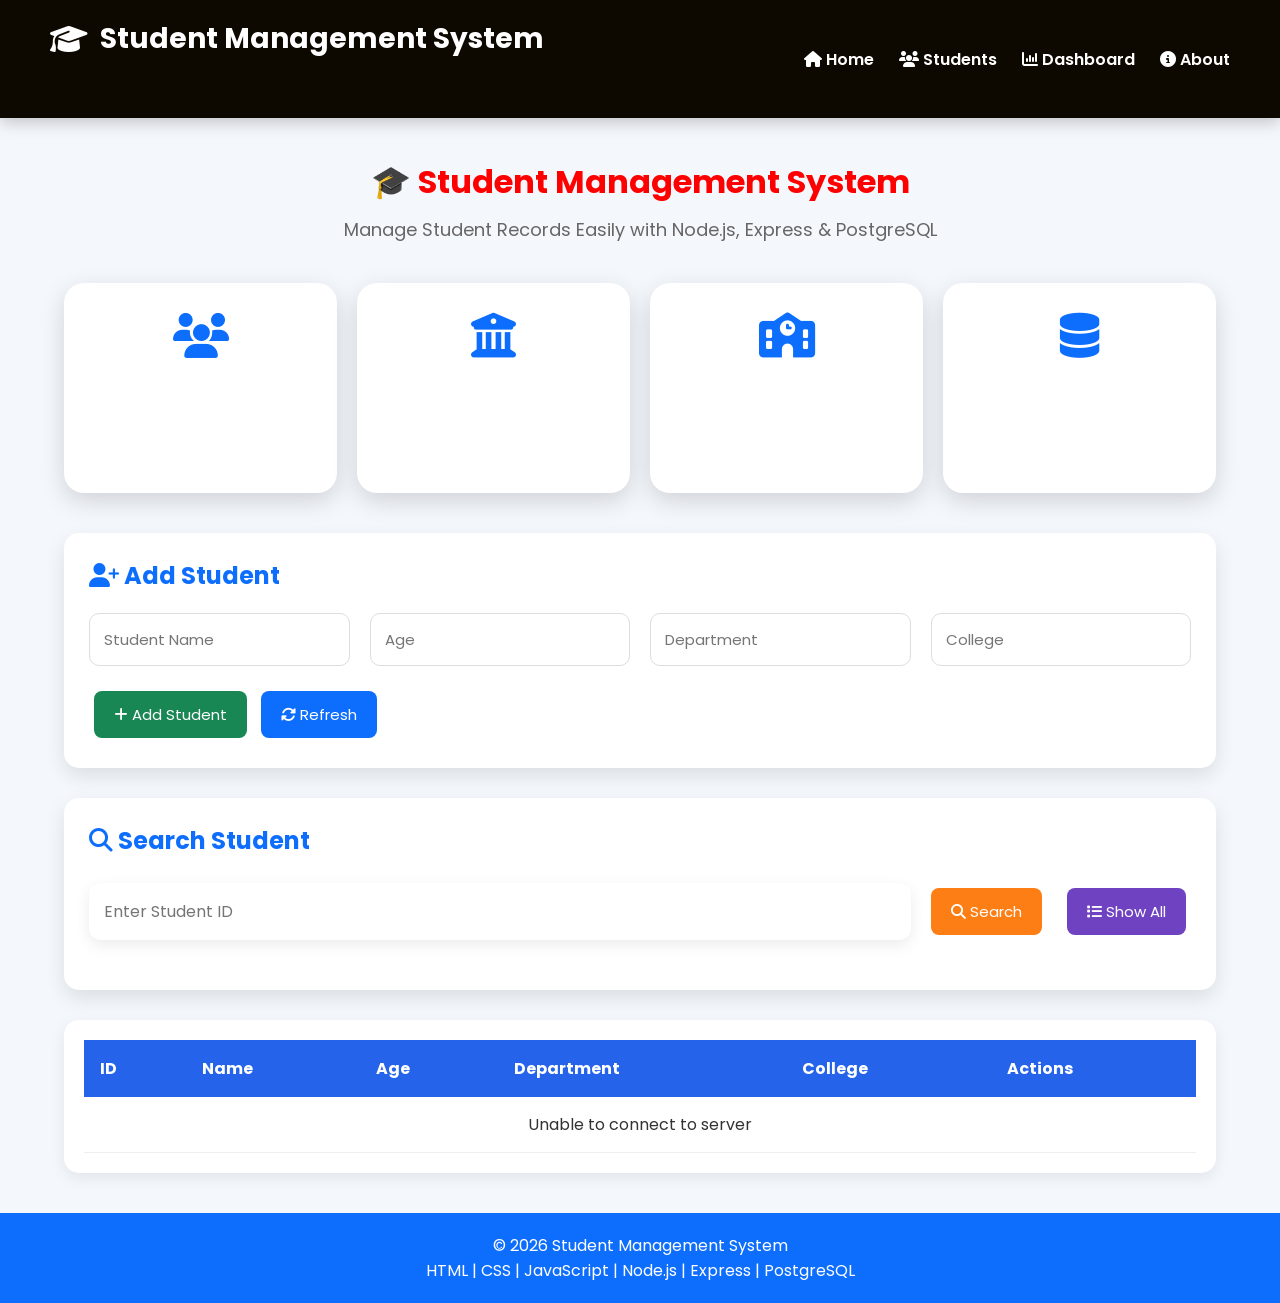
<file: index.html>
<!DOCTYPE html>
<html lang="en">
<head>
    <meta charset="UTF-8">
    <meta name="viewport" content="width=device-width, initial-scale=1.0">
    <title>Student Management System</title>

    <!-- Google Font -->
    <link href="https://fonts.googleapis.com/css2?family=Poppins:wght@300;400;500;600;700&display=swap" rel="stylesheet">

    <!-- Font Awesome -->
    <link rel="stylesheet"
    href="https://cdnjs.cloudflare.com/ajax/libs/font-awesome/6.7.2/css/all.min.css">

    <link rel="stylesheet" href="style.css">
</head>

<body>

<!-- ================= NAVBAR ================= -->

<nav>

    <div class="logo">
        <i class="fa-solid fa-graduation-cap"></i>
        <h2>Student Management System</h2>
    </div>

    <ul>
        <li><a href="#"><i class="fa-solid fa-house"></i> Home</a></li>
        <li><a href="#"><i class="fa-solid fa-users"></i> Students</a></li>
        <li><a href="#"><i class="fa-solid fa-chart-column"></i> Dashboard</a></li>
        <li><a href="#"><i class="fa-solid fa-circle-info"></i> About</a></li>
    </ul>

</nav>

<!-- ================= HEADER ================= -->

<header>

    <h1>🎓 Student Management System</h1>

    <p>
        Manage Student Records Easily with Node.js, Express & PostgreSQL
    </p>

</header>

<!-- ================= DASHBOARD ================= -->

<section class="dashboard">

    <div class="card">

        <i class="fa-solid fa-users"></i>

        <h2 id="totalStudents">0</h2>

        <p>Total Students</p>

    </div>

    <div class="card">

        <i class="fa-solid fa-building-columns"></i>

        <h2 id="departmentCount">0</h2>

        <p>Departments</p>

    </div>

    <div class="card">

        <i class="fa-solid fa-school"></i>

        <h2 id="collegeCount">0</h2>

        <p>Colleges</p>

    </div>

    <div class="card">

        <i class="fa-solid fa-database"></i>

        <h2>Online</h2>

        <p>Database</p>

    </div>

</section>

<!-- ================= MAIN ================= -->

<div class="container">

    <!-- ADD STUDENT -->

    <div class="box">

        <h2>
            <i class="fa-solid fa-user-plus"></i>
            Add Student
        </h2>

        <div class="form-grid">

            <input
                type="text"
                id="name"
                placeholder="Student Name">

            <input
                type="number"
                id="age"
                placeholder="Age">

            <input
                type="text"
                id="department"
                placeholder="Department">

            <input
                type="text"
                id="college"
                placeholder="College">

        </div>

        <div class="btn-group">

            <button class="add-btn" onclick="addStudent()">
                <i class="fa-solid fa-plus"></i>
                Add Student
            </button>

            <button class="refresh-btn" onclick="loadStudents()">
                <i class="fa-solid fa-rotate"></i>
                Refresh
            </button>

        </div>

    </div>

    <!-- SEARCH -->

    <div class="box">

        <h2>
            <i class="fa-solid fa-magnifying-glass"></i>
            Search Student
        </h2>

        <div class="search-box">

            <input
                type="number"
                id="searchId"
                placeholder="Enter Student ID">

            <button class="search-btn" onclick="searchStudent()">
                <i class="fa-solid fa-search"></i>
                Search
            </button>

            <button class="show-btn" onclick="loadStudents()">
                <i class="fa-solid fa-list"></i>
                Show All
            </button>

        </div>

    </div>

    <!-- TABLE -->

    <div class="table-container">

        <table>

            <thead>

                <tr>

                    <th>ID</th>

                    <th>Name</th>

                    <th>Age</th>

                    <th>Department</th>

                    <th>College</th>

                    <th>Actions</th>

                </tr>

            </thead>

            <tbody id="studentTable">

                <tr>

                    <td colspan="6">

                        No Students Available

                    </td>

                </tr>

            </tbody>

        </table>

    </div>

</div>

<!-- ================= EDIT MODAL ================= -->

<div class="modal" id="editModal">

    <div class="modal-content">

        <h2>Edit Student</h2>

        <input
            type="hidden"
            id="editId">

        <input
            type="text"
            id="editName"
            placeholder="Student Name">

        <input
            type="number"
            id="editAge"
            placeholder="Age">

        <input
            type="text"
            id="editDepartment"
            placeholder="Department">

        <input
            type="text"
            id="editCollege"
            placeholder="College">

        <div class="modal-buttons">

            <button onclick="updateStudent()">

                Save

            </button>

            <button onclick="closeModal()">

                Cancel

            </button>

        </div>

    </div>

</div>

<!-- ================= TOAST ================= -->

<div id="toast" class="toast">

    Success

</div>

<!-- ================= FOOTER ================= -->

<footer>

    <p>

        © 2026 Student Management System

    </p>

    <p>

        HTML | CSS | JavaScript | Node.js | Express | PostgreSQL

    </p>

</footer>

<script src="script.js"></script>

</body>
</html>
</file>
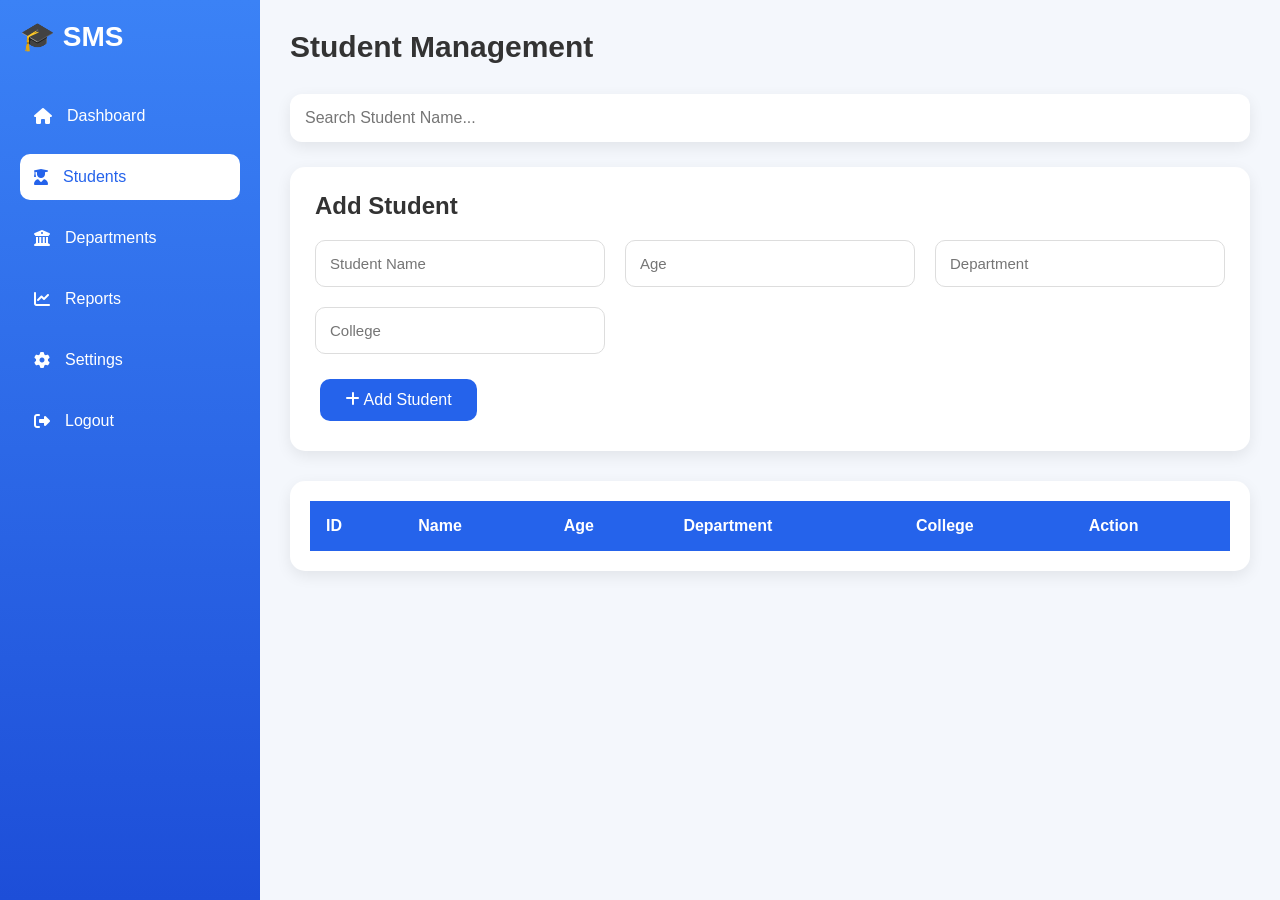
<file: Students.html>
<!DOCTYPE html>
<html lang="en">

<head>

    <meta charset="UTF-8">

    <meta name="viewport" content="width=device-width, initial-scale=1.0">

    <title>Students | Student Management System</title>

    <link rel="stylesheet" href="style.css">

    <link rel="stylesheet"
        href="https://cdnjs.cloudflare.com/ajax/libs/font-awesome/6.7.2/css/all.min.css">

</head>

<body>

    <!-- Sidebar -->

    <div class="sidebar">

        <div class="logo">

            <h2>🎓 SMS</h2>

        </div>

        <ul>

            <li>
                <a href="dashboard.html">
                    <i class="fa-solid fa-house"></i>
                    Dashboard
                </a>
            </li>

            <li class="active">
                <a href="students.html">
                    <i class="fa-solid fa-user-graduate"></i>
                    Students
                </a>
            </li>

            <li>
                <a href="#">
                    <i class="fa-solid fa-building-columns"></i>
                    Departments
                </a>
            </li>

            <li>
                <a href="#">
                    <i class="fa-solid fa-chart-line"></i>
                    Reports
                </a>
            </li>

            <li>
                <a href="#">
                    <i class="fa-solid fa-gear"></i>
                    Settings
                </a>
            </li>

            <li>
                <a href="#">
                    <i class="fa-solid fa-right-from-bracket"></i>
                    Logout
                </a>
            </li>

        </ul>

    </div>

    <!-- Main Content -->

    <div class="main">

        <div class="navbar">

            <h1>Student Management</h1>

        </div>

        <!-- Search -->

        <div class="search-box">

            <input
                type="text"
                id="searchInput"
                placeholder="Search Student Name..."
                onkeyup="searchStudent()">

        </div>

        <!-- Add Student -->

        <div class="form-container">

            <h2>Add Student</h2>

            <div class="form-grid">

                <input
                    type="text"
                    id="name"
                    placeholder="Student Name">

                <input
                    type="number"
                    id="age"
                    placeholder="Age">

                <input
                    type="text"
                    id="department"
                    placeholder="Department">

                <input
                    type="text"
                    id="college"
                    placeholder="College">

            </div>

            <button onclick="addStudent()" class="btn">

                <i class="fa-solid fa-plus"></i>

                Add Student

            </button>

        </div>

        <!-- Student Table -->

        <div class="table-container">

            <table>

                <thead>

                    <tr>

                        <th>ID</th>

                        <th>Name</th>

                        <th>Age</th>

                        <th>Department</th>

                        <th>College</th>

                        <th>Action</th>

                    </tr>

                </thead>

                <tbody id="studentTable">

                </tbody>

            </table>

        </div>

    </div>

    <script src="script.js"></script>

</body>

</html>
</file>
<file: style.css>
/* ===========================
   GOOGLE FONT
=========================== */

*{
    margin:0;
    padding:0;
    box-sizing:border-box;
    font-family:'Poppins',sans-serif;
}

body{
    background:#eef3f8;
    color:#333;
}

/* ===========================
   NAVBAR
=========================== */

nav{
    background:rgb(14, 9, 0);
    color:#fff;
    display:flex;
    justify-content:space-between;
    align-items:center;
    padding:18px 50px;
    box-shadow:0 5px 15px rgba(0,0,0,.2);
    position:sticky;
    top:0;
    z-index:100;
}

.logo{
    display:flex;
    align-items:center;
    gap:12px;
}

.logo i{
    font-size:30px;
}

nav ul{
    display:flex;
    list-style:none;
}

nav ul li{
    margin-left:25px;
}

nav ul li a{
    color:white;
    text-decoration:none;
    font-weight:600;
    transition:.3s;
}

nav ul li a:hover{
    color:black;
}

/* ===========================
   HEADER
=========================== */

header{
    text-align:center;
    padding:40px;
}

header h1{
    color:red;
    margin-bottom:10px;
}

header p{
    color:#666;
    font-size:18px;
}

/* ===========================
   DASHBOARD
=========================== */

.dashboard{
    width:90%;
    margin:auto;
    display:grid;
    grid-template-columns:repeat(auto-fit,minmax(220px,1fr));
    gap:20px;
}

.card{
    background:white;
    padding:25px;
    border-radius:15px;
    text-align:center;
    box-shadow:0 10px 25px rgba(0,0,0,.1);
    transition:.3s;
}

.card:hover{
    transform:translateY(-8px);
}

.card i{
    font-size:40px;
    color:#0d6efd;
    margin-bottom:15px;
}

.card h2{
    font-size:35px;
    margin-bottom:8px;
}

/* ===========================
   CONTAINER
=========================== */

.container{
    width:90%;
    margin:40px auto;
}

.box{
    background:white;
    padding:25px;
    border-radius:15px;
    margin-bottom:30px;
    box-shadow:0 8px 20px rgba(0,0,0,.1);
}

.box h2{
    margin-bottom:20px;
    color:#0d6efd;
}

/* ===========================
   FORM
=========================== */

.form-grid{
    display:grid;
    grid-template-columns:repeat(auto-fit,minmax(220px,1fr));
    gap:15px;
}

.form-grid input{
    padding:12px;
    border:1px solid #ccc;
    border-radius:8px;
    font-size:15px;
}

.form-grid input:focus{
    border-color:#0d6efd;
    outline:none;
    box-shadow:0 0 5px rgba(13,110,253,.4);
}

/* ===========================
   BUTTONS
=========================== */

.btn-group{
    margin-top:20px;
}

button{
    padding:12px 20px;
    border:none;
    border-radius:8px;
    cursor:pointer;
    color:white;
    font-size:15px;
    margin:5px;
    transition:.3s;
}

button:hover{
    transform:scale(1.05);
}

.add-btn{
    background:#198754;
}

.add-btn:hover{
    background:#157347;
}

.refresh-btn{
    background:#0d6efd;
}

.refresh-btn:hover{
    background:#084298;
}

.search-btn{
    background:#fd7e14;
}

.search-btn:hover{
    background:#d96a0b;
}

.show-btn{
    background:#6f42c1;
}

.show-btn:hover{
    background:#5a32a3;
}

/* ===========================
   SEARCH
=========================== */

.search-box{
    display:flex;
    gap:15px;
    flex-wrap:wrap;
}

.search-box input{
    flex:1;
    padding:12px;
    border-radius:8px;
    border:1px solid #ccc;
}

/* ===========================
   TABLE
=========================== */

.table-container{
    overflow-x:auto;
    background:white;
    padding:20px;
    border-radius:15px;
    box-shadow:0 8px 20px rgba(0,0,0,.1);
}

table{
    width:100%;
    border-collapse:collapse;
}

thead{
    background:#0d6efd;
    color:white;
}

th{
    padding:15px;
}

td{
    padding:15px;
    text-align:center;
    border-bottom:1px solid #ddd;
}

tbody tr:hover{
    background:#f5f8ff;
}

/* Edit Button */

.edit-btn{
    background:#ffc107;
    color:black;
}

.edit-btn:hover{
    background:#e0a800;
}

/* Delete Button */

.delete-btn{
    background:#dc3545;
}

.delete-btn:hover{
    background:#bb2d3b;
}

/* ===========================
   MODAL
=========================== */

.modal{
    display:none;
    position:fixed;
    left:0;
    top:0;
    width:100%;
    height:100%;
    background:rgba(0,0,0,.5);
    justify-content:center;
    align-items:center;
}

.modal-content{
    width:400px;
    background:white;
    padding:25px;
    border-radius:15px;
}

.modal-content h2{
    text-align:center;
    margin-bottom:20px;
}

.modal-content input{
    width:100%;
    padding:12px;
    margin-bottom:15px;
    border:1px solid #ccc;
    border-radius:8px;
}

.modal-buttons{
    text-align:center;
}

/* ===========================
   TOAST
=========================== */

.toast{
    position:fixed;
    right:20px;
    bottom:20px;
    background:#198754;
    color:white;
    padding:15px 25px;
    border-radius:8px;
    display:none;
    animation:fade .4s;
}

.show{
    display:block;
}

@keyframes fade{

    from{
        opacity:0;
        transform:translateY(20px);
    }

    to{
        opacity:1;
        transform:translateY(0);
    }

}

/* ===========================
   FOOTER
=========================== */

footer{
    margin-top:40px;
    text-align:center;
    background:#0d6efd;
    color:white;
    padding:20px;
}

/* ===========================
   RESPONSIVE
=========================== */

@media(max-width:768px){

nav{
    flex-direction:column;
}

nav ul{
    margin-top:15px;
    flex-direction:column;
    text-align:center;
}

nav ul li{
    margin:10px 0;
}

.search-box{
    flex-direction:column;
}

button{
    width:100%;
}

.modal-content{
    width:90%;
}

}
/* ===========================
   Google Font
=========================== */

@import url('https://fonts.googleapis.com/css2?family=Poppins:wght@300;400;500;600;700&display=swap');

*{
    margin:0;
    padding:0;
    box-sizing:border-box;
    font-family:'Poppins',sans-serif;
}

body{
    background:#f4f7fc;
    color:#333;
}

/* ===========================
   Sidebar
=========================== */

.sidebar{
    position:fixed;
    left:0;
    top:0;
    width:260px;
    height:100vh;
    background:linear-gradient(180deg,#3b82f6,#1d4ed8);
    color:white;
    padding:20px;
    overflow:auto;
}

.logo{
    text-align:center;
    margin-bottom:40px;
}

.logo h2{
    font-size:28px;
}

.sidebar ul{
    list-style:none;
}

.sidebar ul li{
    margin:15px 0;
}

.sidebar ul li a{
    text-decoration:none;
    color:white;
    display:flex;
    align-items:center;
    gap:15px;
    padding:14px;
    border-radius:10px;
    transition:.3s;
}

.sidebar ul li a:hover,
.sidebar ul li.active a{
    background:white;
    color:#2563eb;
}

/* ===========================
   Main Area
=========================== */

.main{
    margin-left:260px;
    padding:30px;
}

/* ===========================
   Navbar
=========================== */

.navbar{
    display:flex;
    justify-content:space-between;
    align-items:center;
    margin-bottom:30px;
}

.navbar h1{
    font-size:30px;
}

.profile{
    display:flex;
    align-items:center;
    gap:20px;
}

.profile i{
    font-size:24px;
    cursor:pointer;
}

.profile img{
    width:45px;
    height:45px;
    border-radius:50%;
}

/* ===========================
   Dashboard Cards
=========================== */

.cards{
    display:grid;
    grid-template-columns:repeat(auto-fit,minmax(220px,1fr));
    gap:25px;
    margin-bottom:40px;
}

.card{
    padding:30px;
    border-radius:20px;
    color:white;
    text-align:center;
    transition:.4s;
    box-shadow:0 8px 25px rgba(0,0,0,.15);
}

.card:hover{
    transform:translateY(-8px);
}

.card i{
    font-size:45px;
    margin-bottom:15px;
}

.card h2{
    font-size:36px;
}

.card p{
    margin-top:10px;
}

.blue{
    background:#3b82f6;
}

.green{
    background:#10b981;
}

.orange{
    background:#f59e0b;
}

.red{
    background:#ef4444;
}

/* ===========================
   Activity
=========================== */

.activity{
    background:white;
    border-radius:15px;
    padding:25px;
    box-shadow:0 5px 15px rgba(0,0,0,.1);
    margin-bottom:30px;
}

.activity h2{
    margin-bottom:20px;
}

.activity table{
    width:100%;
    border-collapse:collapse;
}

.activity th,
.activity td{
    padding:15px;
    border-bottom:1px solid #ddd;
    text-align:left;
}

.success{
    color:green;
    font-weight:bold;
}

.update{
    color:orange;
    font-weight:bold;
}

.delete{
    color:red;
    font-weight:bold;
}

/* ===========================
   Buttons
=========================== */

.btn{
    display:inline-block;
    background:#2563eb;
    color:white;
    text-decoration:none;
    border:none;
    padding:12px 25px;
    border-radius:10px;
    cursor:pointer;
    transition:.3s;
    font-size:16px;
}

.btn:hover{
    background:#1d4ed8;
}
/* ===========================
   Search Box
=========================== */

.search-box{
    margin:25px 0;
}

.search-box input{
    width:100%;
    padding:15px;
    border:none;
    border-radius:12px;
    outline:none;
    font-size:16px;
    background:white;
    box-shadow:0 5px 15px rgba(0,0,0,.08);
}

/* ===========================
   Form
=========================== */

.form-container{
    background:white;
    padding:25px;
    border-radius:15px;
    box-shadow:0 5px 15px rgba(0,0,0,.08);
    margin-bottom:30px;
}

.form-container h2{
    margin-bottom:20px;
}

.form-grid{
    display:grid;
    grid-template-columns:repeat(auto-fit,minmax(220px,1fr));
    gap:20px;
    margin-bottom:20px;
}

.form-grid input,
.form-grid select{
    padding:14px;
    border:1px solid #ddd;
    border-radius:10px;
    outline:none;
    transition:.3s;
    font-size:15px;
}

.form-grid input:focus,
.form-grid select:focus{
    border-color:#2563eb;
    box-shadow:0 0 8px rgba(37,99,235,.3);
}

/* ===========================
   Table
=========================== */

.table-container{
    background:white;
    border-radius:15px;
    padding:20px;
    overflow-x:auto;
    box-shadow:0 5px 15px rgba(0,0,0,.08);
}

table{
    width:100%;
    border-collapse:collapse;
}

table thead{
    background:#2563eb;
    color:white;
}

table th{
    padding:16px;
    text-align:left;
}

table td{
    padding:15px;
    border-bottom:1px solid #eee;
}

table tbody tr{
    transition:.3s;
}

table tbody tr:hover{
    background:#f5f8ff;
}

/* ===========================
   Action Buttons
=========================== */

.edit-btn{
    background:#f59e0b;
    color:white;
    border:none;
    padding:8px 14px;
    border-radius:8px;
    cursor:pointer;
    margin-right:8px;
}

.delete-btn{
    background:#ef4444;
    color:white;
    border:none;
    padding:8px 14px;
    border-radius:8px;
    cursor:pointer;
}

.edit-btn:hover{
    background:#d97706;
}

.delete-btn:hover{
    background:#dc2626;
}

/* ===========================
   Cards Animation
=========================== */

.card{
    animation:fadeIn .8s ease;
}

@keyframes fadeIn{

    from{
        opacity:0;
        transform:translateY(30px);
    }

    to{
        opacity:1;
        transform:translateY(0);
    }

}

/* ===========================
   Custom Scrollbar
=========================== */

::-webkit-scrollbar{
    width:10px;
}

::-webkit-scrollbar-track{
    background:#f1f1f1;
}

::-webkit-scrollbar-thumb{
    background:#2563eb;
    border-radius:10px;
}

::-webkit-scrollbar-thumb:hover{
    background:#1d4ed8;
}

/* ===========================
   Responsive
=========================== */

@media(max-width:992px){

    .sidebar{
        width:80px;
    }

    .sidebar h2{
        display:none;
    }

    .sidebar ul li a{
        justify-content:center;
    }

    .sidebar ul li a i{
        margin:0;
    }

    .sidebar ul li a{
        font-size:0;
    }

    .sidebar ul li a i{
        font-size:20px;
    }

    .main{
        margin-left:80px;
    }

}

@media(max-width:768px){

    .cards{
        grid-template-columns:1fr;
    }

    .navbar{
        flex-direction:column;
        gap:20px;
        align-items:flex-start;
    }

    .form-grid{
        grid-template-columns:1fr;
    }

}

@media(max-width:500px){

    .main{
        padding:15px;
    }

    table{
        font-size:13px;
    }

    .btn{
        width:100%;
    }

}
</file>
